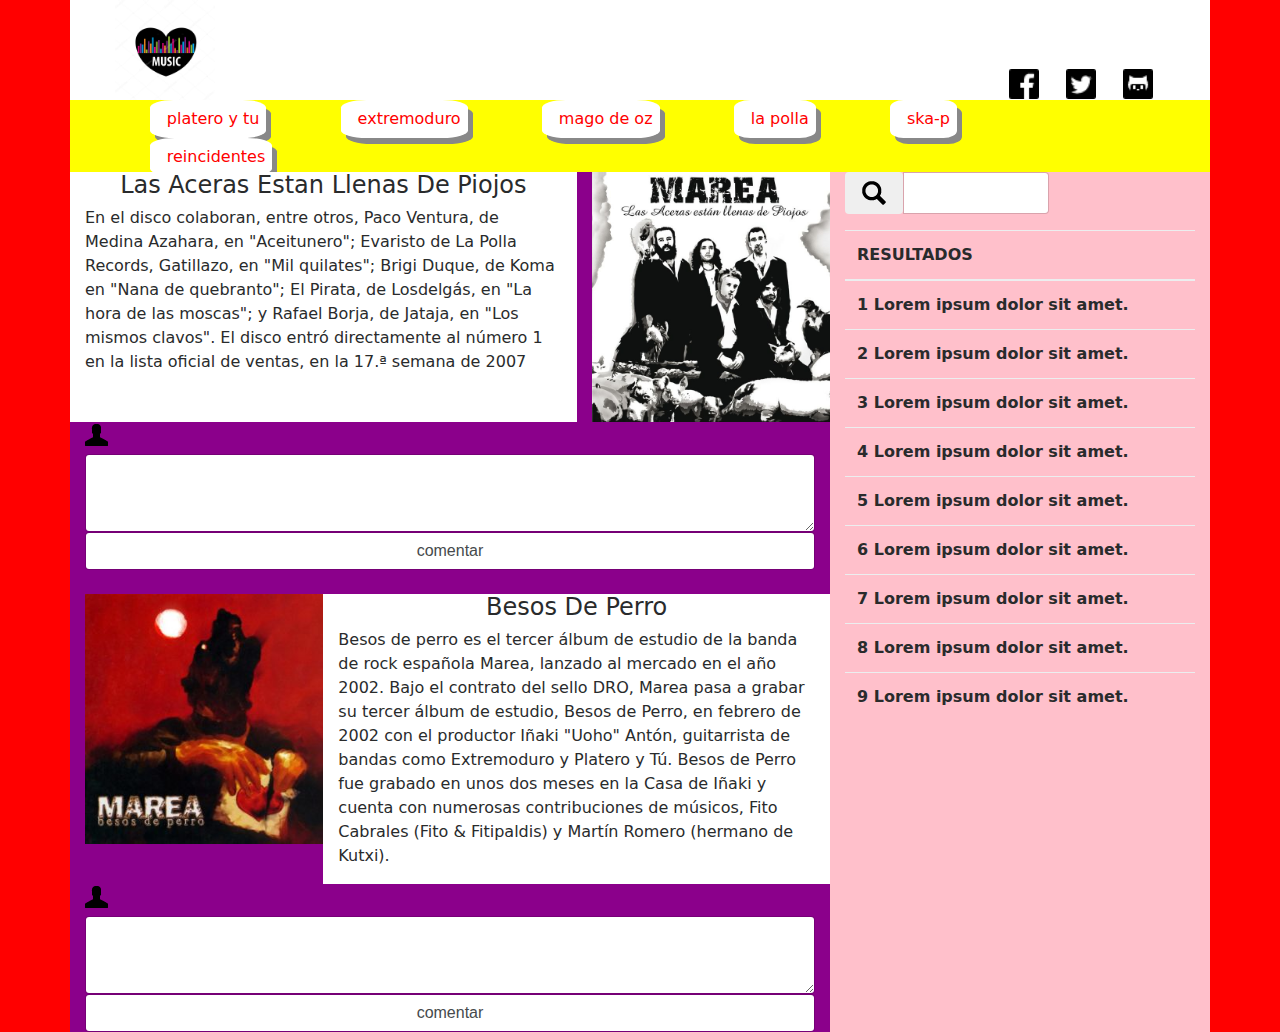
<file: blog de musica/index.html>
<!DOCTYPE html>
<html lang="en">
<head>
    <meta charset="UTF-8">
    <meta name="viewport" content="width=device-width, user-scalable=no, initial-scale=1.0, maximum-scale=1.0, minimum-scale=1.0">
    <title>Document</title>
    <link rel="stylesheet" href="css/bootstrap.css">
    <link rel="stylesheet" href="css/estilos.css">
</head>
<body>
    <div class="container header">
        <header>
            <div class="row">
                <div class="col-lg-2 col-col-md-4 col-sm-6" class="contenedorLogo">
                    <img src="img/logo.jpg" height="100" width="100" alt="logo" title="logo" class="img-fluid mx-auto d-block logo">
                </div>
                <div class="col-lg-3 col-col-md-4 offset-lg-7 col-sm-6" class="contenedorRedes">
                    <img src="../img/glyphicons-social/png/glyphicons-social-22-github.png" height="30" width="30" alt="github" title="github" class="float-right abajo abajo1">
                    <img src="../img/glyphicons-social/png/glyphicons-social-32-twitter.png" height="30" width="30" alt="twitter" title="twitter" class="float-right abajo abajo2">
                    <img src="../img/glyphicons-social/png/glyphicons-social-31-facebook.png" height="30" width="30" alt="face" title="face" class="float-right abajo abajo3">
                </div>
            </div>
        </header>
    </div>
    <div class="container nav">    
        <nav>
            <ul class="ulBotton">
                <li><a href="#">platero y tu</a></li>
                <li><a href="#">extremoduro</a></li>
                <li><a href="#">mago de oz</a></li>
                <li><a href="#">la polla</a></li>
                <li><a href="#">ska-p</a></li>
                <li><a href="#">reincidentes</a></li>
            </ul>
        </nav>
    </div>
    <br>
    <br>
    <br>
    <div class="container blog">
        <div class="row">
            <div class="col-md-8">
                <!-- <p>Lorem ipsum dolor sit amet, consectetur adipisicing elit. Perspiciatis quasi veritatis fugit molestias consequatur amet, eligendi alias error ad. Debitis asperiores dolorem esse consectetur voluptates ducimus repudiandae voluptas enim, sint!</p>
                 -->
                 <div class="row">
                    <br>
                    <br>
                    <div class="col-md-8" style="background-color:white">
                        <h2 class="text-center titulo">las aceras estan llenas de piojos</h2>
                        <p>
                            En el disco colaboran, entre otros, Paco Ventura, de Medina Azahara, en "Aceitunero"; Evaristo de La Polla Records, Gatillazo, en "Mil quilates"; Brigi Duque, de Koma en "Nana de quebranto"; El Pirata, de Losdelgás, en "La hora de las moscas"; y Rafael Borja, de Jataja, en "Los mismos clavos". El disco entró directamente al número 1 en la lista oficial de ventas, en la 17.ª semana de 2007
                        </p>
                    </div>
                    <div class="col-md-4">
                        <img src="img/marea.jpg" width="250" alt="">
                    </div>
                </div>
                <div class="row">
                    <div class="col-md-12">
                        <form action="" role="form">
                            <div class="form group">
                                <label for="comentario"><img src="../img/glyphicons/png/glyphicons-4-user.png" height="22" width="23" alt=""></label>
                                <textarea name="comentario" id="" cols="30" rows="3" class="form-control"></textarea>
                                <input type="submit" value="comentar" class="form-control">
                            </div>
                        </form>
                    </div>
                </div>
                <br>
                <div class="row">
                    <br>
                    <br> 
                    <div class="col-md-4">
                        <img src="img/marea2.jpg" width="250" alt="">
                    </div>
                    <div class="col-md-8" style="background-color:white">
                        <h2 class="text-center titulo">besos de perro</h2>
                        <p>
                            Besos de perro es el tercer álbum de estudio de la banda de rock española Marea, lanzado al mercado en el año 2002. Bajo el contrato del sello DRO, Marea pasa a grabar su tercer álbum de estudio, Besos de Perro, en febrero de 2002 con el productor Iñaki "Uoho" Antón, guitarrista de bandas como Extremoduro y Platero y Tú. Besos de Perro fue grabado en unos dos meses en la Casa de Iñaki y cuenta con numerosas contribuciones de músicos, Fito Cabrales (Fito & Fitipaldis) y Martín Romero (hermano de Kutxi).
                        </p>
                    </div>
                </div>
                <div class="row">
                    <div class="col-md-12">
                        <form action="" role="form">
                            <div class="form group">
                                <label for="comentario"><img src="../img/glyphicons/png/glyphicons-4-user.png" height="22" width="23" alt=""></label>
                                <textarea name="comentario" id="" cols="30" rows="3" class="form-control"></textarea>
                                <input type="submit" value="comentar" class="form-control">
                            </div>
                        </form>
                    </div>
                </div>
            </div>
            <div class="col-md-4" style="background-color:pink">
                <ul>
                    <li style="max-width:204px" class="busqueda">
                        <form action="./">
                            <div class="input-group" id="div-src">
                                <button class="btn btn-default boton" type="button">
                                    <img src="../img/glyphicons/png/glyphicons-28-search.png" height="24" width="24" alt="">
                                </button>
                                <input type="text" id="input-src" class="form-control">
                            </div>
                        </form>
                    </li>
                </ul>
                <table class="table table-dark">
                  <thead>
                    <tr>
                      <th scope="col">RESULTADOS</th>
                    </tr>
                  </thead>
                  <tbody>
                    <tr>
                      <th scope="row">1 Lorem ipsum dolor sit amet.</th>
                    </tr>
                    <tr>
                      <th scope="row">2 Lorem ipsum dolor sit amet.</th>
                    </tr>
                    <tr>
                      <th scope="row">3 Lorem ipsum dolor sit amet.</th>
                    </tr>
                    <tr>
                      <th scope="row">4 Lorem ipsum dolor sit amet.</th>
                    </tr>
                    <tr>
                      <th scope="row">5 Lorem ipsum dolor sit amet.</th>
                    </tr>
                    <tr>
                      <th scope="row">6 Lorem ipsum dolor sit amet.</th>
                    </tr>
                    <tr>
                      <th scope="row">7 Lorem ipsum dolor sit amet.</th>
                    </tr>
                    <tr>
                      <th scope="row">8 Lorem ipsum dolor sit amet.</th>
                    </tr>
                    <tr>
                      <th scope="row">9 Lorem ipsum dolor sit amet.</th>
                    </tr>
                  </tbody>
                </table>
            </div>

        </div>
    </div>
</body>
</html>
</file>
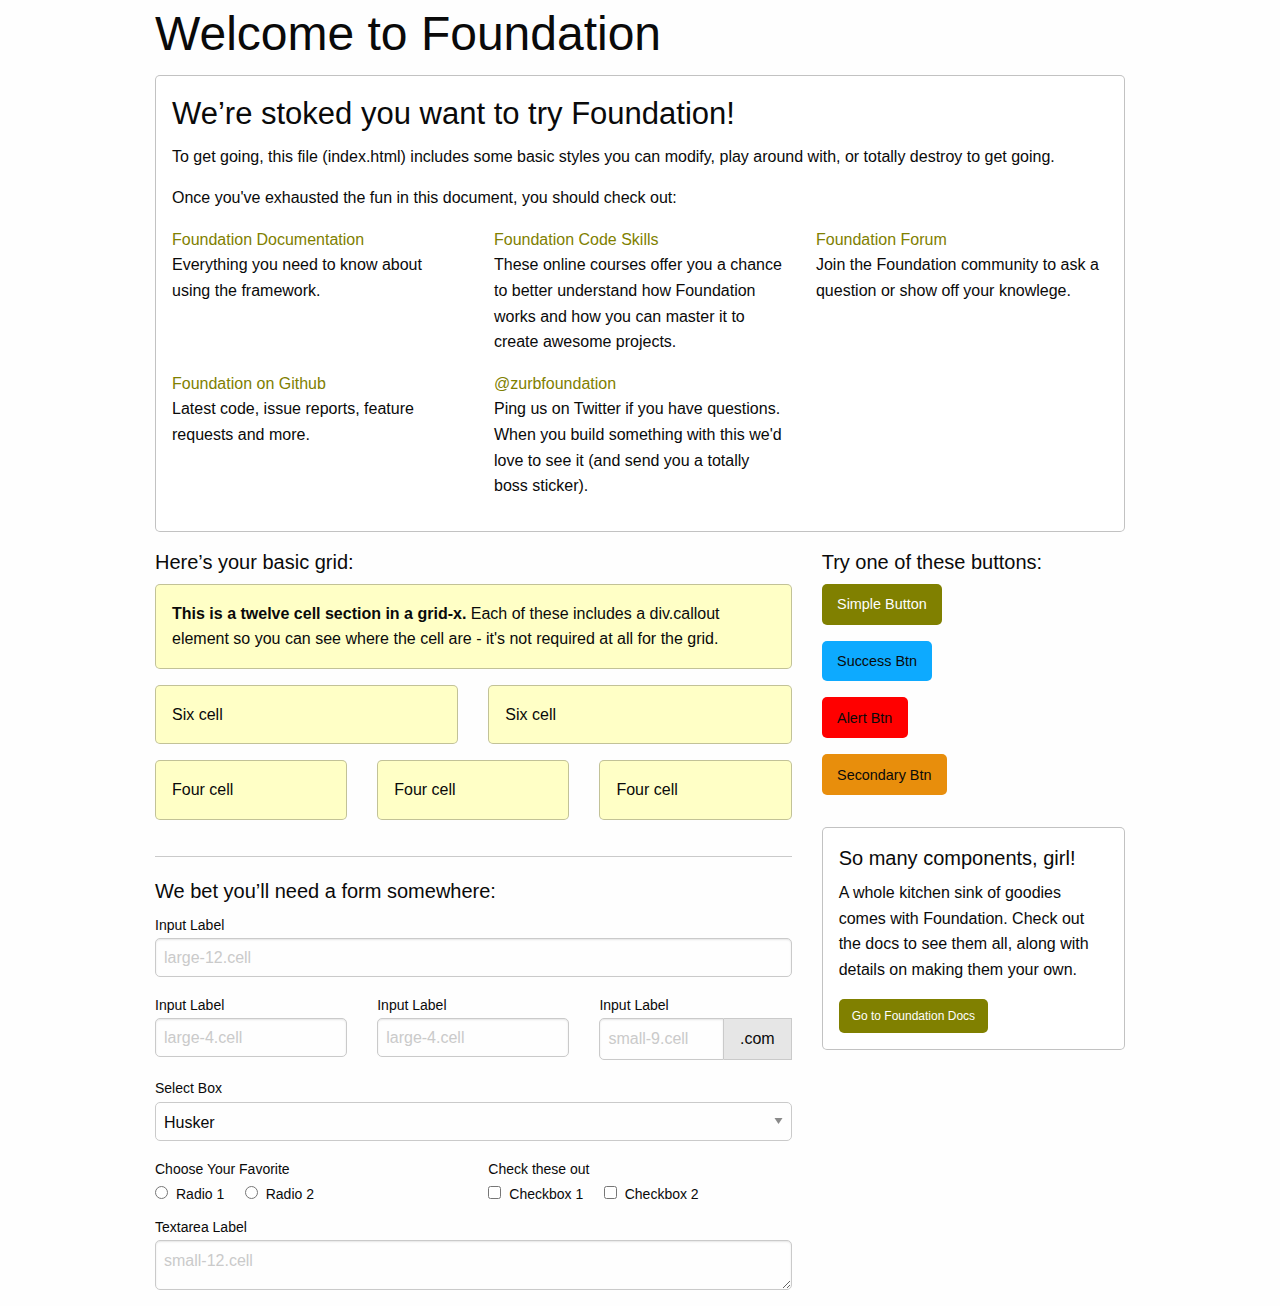
<file: blog de gastronomia/ejemplos.html>
<!doctype html>
<html class="no-js" lang="en" dir="ltr">
  <head>
    <meta charset="utf-8">
    <meta http-equiv="x-ua-compatible" content="ie=edge">
    <meta name="viewport" content="width=device-width, initial-scale=1.0">
    <title>Foundation for Sites</title>
    <link rel="stylesheet" href="css/foundation.css">
    <link rel="stylesheet" href="css/app.css">
  </head>
  <body>
    <div class="grid-container">
      <div class="grid-x grid-padding-x">
        <div class="large-12 cell">
          <h1>Welcome to Foundation</h1>
        </div>
      </div>

      <div class="grid-x grid-padding-x">
        <div class="large-12 cell">
          <div class="callout">
            <h3>We&rsquo;re stoked you want to try Foundation! </h3>
            <p>To get going, this file (index.html) includes some basic styles you can modify, play around with, or totally destroy to get going.</p>
            <p>Once you've exhausted the fun in this document, you should check out:</p>
            <div class="grid-x grid-padding-x">
              <div class="large-4 medium-4 cell">
                <p><a href="http://foundation.zurb.com/docs">Foundation Documentation</a><br />Everything you need to know about using the framework.</p>
              </div>
              <div class="large-4 medium-4 cell">
                <p><a href="http://zurb.com/university/code-skills">Foundation Code Skills</a><br />These online courses offer you a chance to better understand how Foundation works and how you can master it to create awesome projects.</p>
              </div>
              <div class="large-4 medium-4 cell">
                <p><a href="http://foundation.zurb.com/forum">Foundation Forum</a><br />Join the Foundation community to ask a question or show off your knowlege.</p>
              </div>
            </div>
            <div class="grid-x grid-padding-x">
              <div class="large-4 medium-4 medium-push-2 cell">
                <p><a href="http://github.com/zurb/foundation">Foundation on Github</a><br />Latest code, issue reports, feature requests and more.</p>
              </div>
              <div class="large-4 medium-4 medium-pull-2 cell">
                <p><a href="https://twitter.com/ZURBfoundation">@zurbfoundation</a><br />Ping us on Twitter if you have questions. When you build something with this we'd love to see it (and send you a totally boss sticker).</p>
              </div>
            </div>
          </div>
        </div>
      </div>

      <div class="grid-x grid-padding-x">
        <div class="large-8 medium-8 cell">
          <h5>Here&rsquo;s your basic grid:</h5>
          <!-- Grid Example -->

          <div class="grid-x grid-padding-x">
            <div class="large-12 cell">
              <div class="primary callout">
                <p><strong>This is a twelve cell section in a grid-x.</strong> Each of these includes a div.callout element so you can see where the cell are - it's not required at all for the grid.</p>
              </div>
            </div>
          </div>
          <div class="grid-x grid-padding-x">
            <div class="large-6 medium-6 cell">
              <div class="primary callout">
                <p>Six cell</p>
              </div>
            </div>
            <div class="large-6 medium-6 cell">
              <div class="primary callout">
                <p>Six cell</p>
              </div>
            </div>
          </div>
          <div class="grid-x grid-padding-x">
            <div class="large-4 medium-4 small-4 cell">
              <div class="primary callout">
                <p>Four cell</p>
              </div>
            </div>
            <div class="large-4 medium-4 small-4 cell">
              <div class="primary callout">
                <p>Four cell</p>
              </div>
            </div>
            <div class="large-4 medium-4 small-4 cell">
              <div class="primary callout">
                <p>Four cell</p>
              </div>
            </div>
          </div>

          <hr />

          <h5>We bet you&rsquo;ll need a form somewhere:</h5>
          <form>
            <div class="grid-x grid-padding-x">
              <div class="large-12 cell">
                <label>Input Label</label>
                <input type="text" placeholder="large-12.cell" />
              </div>
            </div>
            <div class="grid-x grid-padding-x">
              <div class="large-4 medium-4 cell">
                <label>Input Label</label>
                <input type="text" placeholder="large-4.cell" />
              </div>
              <div class="large-4 medium-4 cell">
                <label>Input Label</label>
                <input type="text" placeholder="large-4.cell" />
              </div>
              <div class="large-4 medium-4 cell">
                <div class="grid-x">
                  <label>Input Label</label>
                  <div class="input-group">
                    <input type="text" placeholder="small-9.cell" class="input-group-field" />
                    <span class="input-group-label">.com</span>
                  </div>
                </div>
              </div>
            </div>
            <div class="grid-x grid-padding-x">
              <div class="large-12 cell">
                <label>Select Box</label>
                <select>
                  <option value="husker">Husker</option>
                  <option value="starbuck">Starbuck</option>
                  <option value="hotdog">Hot Dog</option>
                  <option value="apollo">Apollo</option>
                </select>
              </div>
            </div>
            <div class="grid-x grid-padding-x">
              <div class="large-6 medium-6 cell">
                <label>Choose Your Favorite</label>
                <input type="radio" name="pokemon" value="Red" id="pokemonRed"><label for="pokemonRed">Radio 1</label>
                <input type="radio" name="pokemon" value="Blue" id="pokemonBlue"><label for="pokemonBlue">Radio 2</label>
              </div>
              <div class="large-6 medium-6 cell">
                <label>Check these out</label>
                <input id="checkbox1" type="checkbox"><label for="checkbox1">Checkbox 1</label>
                <input id="checkbox2" type="checkbox"><label for="checkbox2">Checkbox 2</label>
              </div>
            </div>
            <div class="grid-x grid-padding-x">
              <div class="large-12 cell">
                <label>Textarea Label</label>
                <textarea placeholder="small-12.cell"></textarea>
              </div>
            </div>
          </form>
        </div>

        <div class="large-4 medium-4 cell">
          <h5>Try one of these buttons:</h5>
          <p><a href="#" class="button">Simple Button</a><br/>
          <a href="#" class="success button">Success Btn</a><br/>
          <a href="#" class="alert button">Alert Btn</a><br/>
          <a href="#" class="secondary button">Secondary Btn</a></p>
          <div class="callout">
            <h5>So many components, girl!</h5>
            <p>A whole kitchen sink of goodies comes with Foundation. Check out the docs to see them all, along with details on making them your own.</p>
            <a href="http://foundation.zurb.com/sites/docs/" class="small button">Go to Foundation Docs</a>
          </div>
        </div>
      </div>
    </div>

    <script src="js/vendor/jquery.js"></script>
    <script src="js/vendor/what-input.js"></script>
    <script src="js/vendor/foundation.js"></script>
    <script src="js/app.js"></script>
  </body>
</html>
</file>
<file: blog de musica/css/estilos.css>
*{
    margin: 0;
    padding: 0;
    -webkit-box-sizing: border-box;
    -moz-box-sizing: border-box;
    box-sizing: border-box;
}
body{
    background-color: red;
}
.header{
    background-color: white;
}
.contenedorRedes{
    position:relative;
}
.abajo{
    position: absolute;
    bottom: 1px;
}
.abajo1{
    right: 20%
}
.abajo2{
    right: 40%;
}
.abajo3{
    right: 60%
}
.logo{
    margin-right: -100%
}
.nav{
    /*position: relative;*/
}
nav{
    position: absolute;
    background-color: yellow;
    width: 100%;
}
nav ul{
    margin-left: 7%;
    display: flex;
    flex-flow: row wrap;
} 
nav ul li{
    margin-right: 7%;
    padding: 7px;
    list-style: none;
    background-color: white;
    border-radius: 20%;
    box-shadow: 5px 6px #888888
}
nav ul li a{
    color: red;
    margin-left: 10px;
}
.blog{
    background-color: darkmagenta;
}
.titulo{
    text-transform: capitalize;
    font-size: 1.5rem;
}
.busqueda{
    list-style: none;
}
.boton{
    float: left;
}
th{
    cursor: pointer; 
}
th:hover{
    background-color: lightpink;
}
@media screen and (max-width: 556px) {
    .abajo1{
        top: 20%;
        right: 25%
    }
    .abajo2{
        top: 20%;
        right: 50%;
    }
    .abajo3{
        top: 20%;
        right: 75%
    }
    .header{
        margin-bottom: 8%;
        padding-bottom: 10%
    }
}
@media screen and (max-width: 555px){
    .header{
        margin-bottom: 8%;
        padding-bottom: 10%
    }
    .contenedorRedes{
        background-color: white
    }
}
</file>
<file: blog de gastronomia/css/app.css>
*{
    margin: 0;
    padding: 0;
    -webkit-box-sizing: border-box;
    -moz-box-sizing: border-box;
    box-sizing: border-box;
}
body{
    background-image: 
}
</file>
